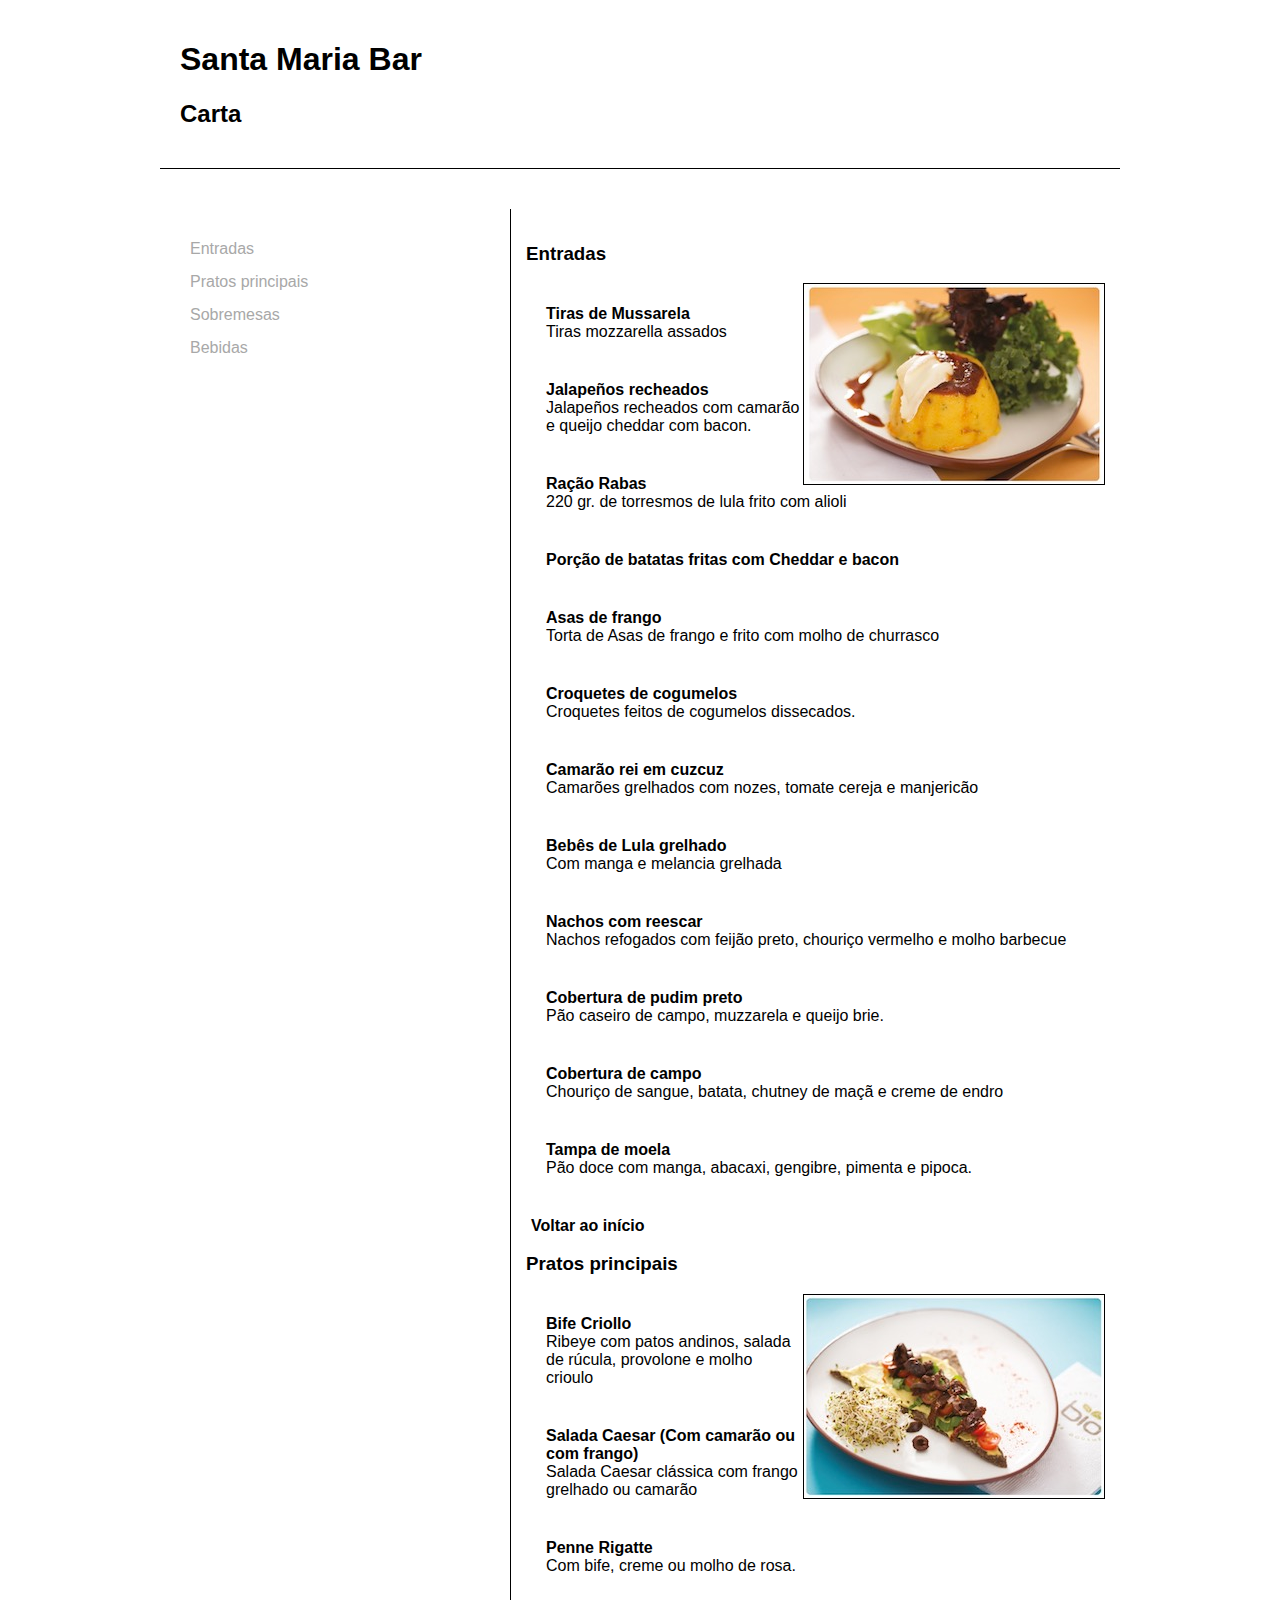
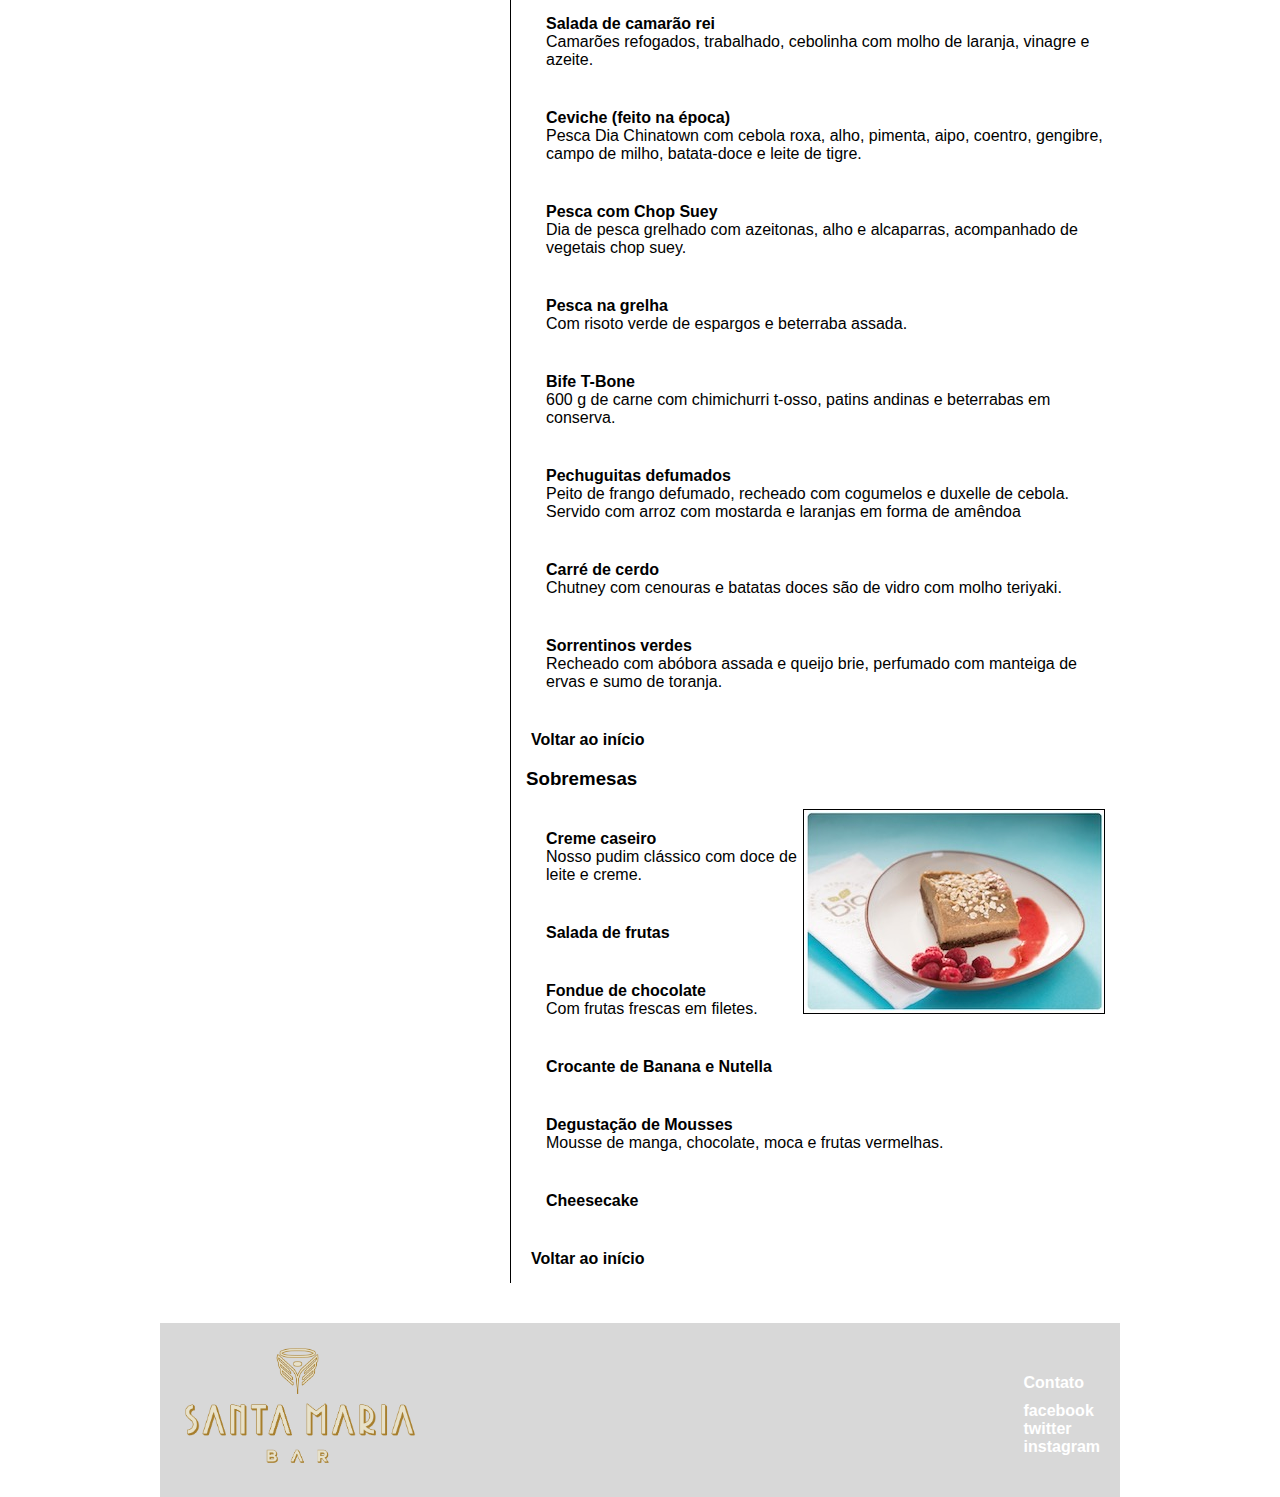
<file: index.html>
<!DOCTYPE html>
<html lang="pt-br">
    <head>
        <meta charset="utf-8">
        <meta name="viewport" content="width=device-width, initial-scale=1.0">
        <title>Santa Maria Bar</title>
        <link rel="stylesheet" href="./css/style.css">
    </head>
    <body>
        <header>
            <h1>Santa Maria Bar</h1>
            <h2>Carta</h2>            
        </header>
        <nav id="menu">
            <ul>
                <li><a href="#Entradas">Entradas</a></li>
                <li><a href="#PratosPrincipais">Pratos principais</a></li>
                <li><a href="#Sobremesas">Sobremesas</a></li>
                <li><a href="#Bebidas">Bebidas</a></li>
            </ul>
        </nav>
        <main>
            <section id="Entradas">
                <h3>Entradas</h3>
                <img src="./img/foto-entradas.jpg" alt="Foto dos jalapeños recheados">
                <ul>
                    <li>
                        <h4>Tiras de Mussarela</h4>
                        <p>Tiras mozzarella assados</p>
                    </li>
                    <li>
                        <h4>Jalapeños recheados</h4>
                        <p>Jalapeños recheados com camarão e queijo cheddar com bacon.</p>
                    </li>
                    <li>
                        <h4>Ração Rabas</h4>
                        <p>220 gr. de torresmos de lula frito com alioli</p>
                    </li>
                    <li>
                        <h4>Porção de batatas fritas com Cheddar e bacon</h4>
                    </li>
                    <li>
                        <h4>Asas de frango</h4>
                        <p>Torta de Asas de frango e frito com molho de churrasco</p>
                    </li>
                    <li>
                        <h4>Croquetes de cogumelos</h4>
                        <p>Croquetes feitos de cogumelos dissecados.</p>
                    </li>
                    <li>
                        <h4>Camarão rei em cuzcuz</h4>
                        <p>Camarões grelhados com nozes, tomate cereja e manjericão</p>
                    </li>
                    <li>
                        <h4>Bebês de Lula grelhado</h4>
                        <p>Com manga e melancia grelhada</p>
                    </li>
                    <li>
                        <h4>Nachos com reescar</h4>
                        <p>Nachos refogados com feijão preto, chouriço vermelho e molho barbecue</p>
                    </li>
                    <li>
                        <h4>Cobertura de pudim preto</h4>
                        <p>Pão caseiro de campo, muzzarela e queijo brie.</p>
                    </li>
                    <li>
                        <h4>Cobertura de campo</h4>
                        <p>Chouriço de sangue, batata, chutney de maçã e creme de endro</p>
                    </li>
                    <li>
                        <h4>Tampa de moela</h4>
                        <p>Pão doce com manga, abacaxi, gengibre, pimenta e pipoca.</p>
                    </li>
                </ul>
                <p><a href="#menu">Voltar ao início</a></p>
            </section>
            <section id="PratosPrincipais">
                <h3>Pratos principais</h3>
                <img src="./img/foto-ppal.jpg" alt="Foto do prato principal">
                <ul>
                    <li>
                        <h4>Bife Criollo</h4>
                        <p>Ribeye com patos andinos, salada de rúcula, provolone e molho crioulo</p>
                    </li>
                    <li>
                        <h4>Salada Caesar (Com camarão ou com frango)</h4>
                        <p>Salada Caesar clássica com frango grelhado ou camarão</p>
                    </li>
                    <li>
                        <h4>Penne Rigatte</h4>
                        <p>Com bife, creme ou molho de rosa.</p>
                    </li>
                    <li>
                        <h4>Salada de camarão rei</h4>
                        <p>Camarões refogados, trabalhado, cebolinha com molho de laranja, vinagre e azeite.</p>
                    </li>
                    <li>
                        <h4>Ceviche (feito na época)</h4>
                        <p>Pesca Dia Chinatown com cebola roxa, alho, pimenta, aipo, coentro, gengibre, campo de milho, batata-doce e leite de tigre.</p>
                    </li>
                    <li>
                        <h4>Pesca com Chop Suey</h4>
                        <p>Dia de pesca grelhado com azeitonas, alho e alcaparras, acompanhado de vegetais chop suey.</p>
                    </li>
                    <li>
                        <h4>Pesca na grelha</h4>
                        <p>Com risoto verde de espargos e beterraba assada.</p>
                    </li>
                    <li>
                        <h4>Bife T-Bone</h4>
                        <p>600 g de carne com chimichurri t-osso, patins andinas e beterrabas em conserva.</p>
                    </li>
                    <li>
                        <h4>Pechuguitas defumados</h4>
                        <p>Peito de frango defumado, recheado com cogumelos e duxelle de cebola. Servido com arroz com mostarda e laranjas em forma de amêndoa</p>
                    </li>
                    <li>
                        <h4>Carré de cerdo</h4>
                        <p>Chutney com cenouras e batatas doces são de vidro com molho teriyaki.</p>
                    </li>
                    <li>
                        <h4>Sorrentinos verdes</h4>
                        <p>Recheado com abóbora assada e queijo brie, perfumado com manteiga de ervas e sumo de toranja.</p>
                    </li>                    
                </ul>
                <p><a href="#menu">Voltar ao início</a></p>
            </section>
            <section id="Sobremesas">
                <h3>Sobremesas</h3>
                <img src="./img/foto-postre.jpg" alt="Foto da sobremesa">
                <ul>
                    <li>
                        <h4>Creme caseiro</h4>
                        <p>Nosso pudim clássico com doce de leite e creme.</p>
                    </li>
                    <li>
                        <h4>Salada de frutas</h4>                        
                    </li>
                    <li>
                        <h4>Fondue de chocolate</h4>
                        <p>Com frutas frescas em filetes.</p>
                    </li>
                    <li>
                        <h4>Crocante de Banana e Nutella</h4>                        
                    </li>
                    <li>
                        <h4>Degustação de Mousses</h4>
                        <p>Mousse de manga, chocolate, moca e frutas vermelhas.</p>
                    </li>
                    <li>
                        <h4>Cheesecake</h4>
                    </li>                    
                </ul>
                <p><a href="#menu">Voltar ao início</a></p>
            </section>
            <section id="Bebidas">

            </section>
        </main>
        <footer>
            <img src="./img/logo-web.png" alt="Logotipo do bar">
            <section id="NavSocial">
                <ul>
                    <li id="Contato"><a href="./contato.html">Contato</a></li>
                    <li><a href="">facebook</a></li>
                    <li><a href="">twitter</a></li>
                    <li><a href="">instagram</a></li>                    
                </ul>
            </section>
        </footer>
    </body>
</html>
</file>
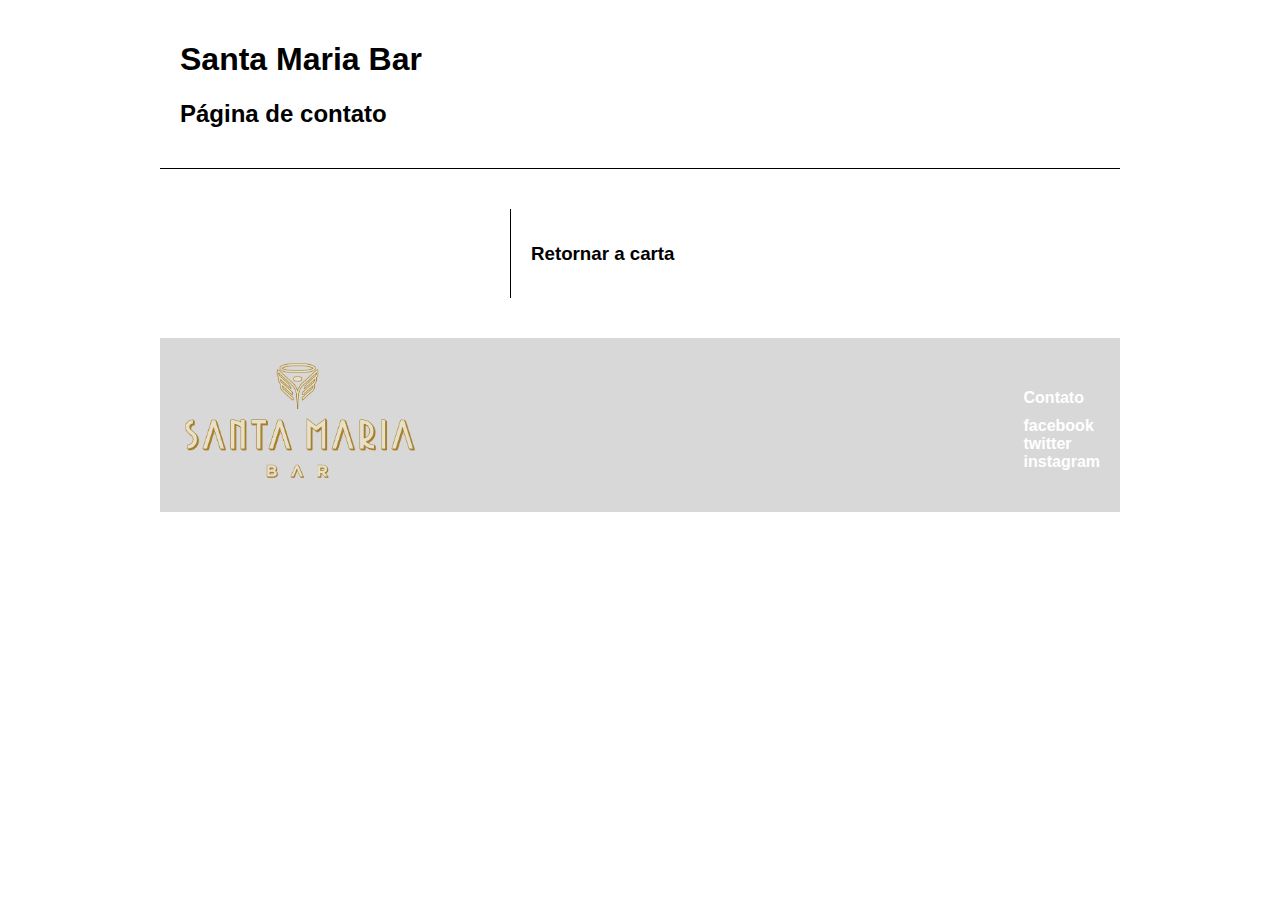
<file: contato.html>
<!DOCTYPE html>
<html lang="pt-br">
    <head>
        <meta charset="utf-8">
        <meta name="viewport" content="width=device-width, initial-scale=1.0">
        <title>Santa Maria Bar</title>
        <link rel="stylesheet" href="./css/style.css">
    </head>
    <body>
        <header>
            <h1>Santa Maria Bar</h1>
            <h2>Página de contato</h2>            
        </header>
        <main>
            <section>
                <h3><a href="./index.html">Retornar a carta</a></h3>                
            </section>
        </main>
        <footer>
            <img src="./img/logo-web.png" alt="Logotipo do bar">
            <section id="NavSocial">
                <ul>
                    <li id="Contato"><a href="./contato.html">Contato</a></li>
                    <li><a href="">facebook</a></li>
                    <li><a href="">twitter</a></li>
                    <li><a href="">instagram</a></li>                    
                </ul>
            </section>
        </footer>
    </body>
</html>
</file>
<file: css/style.css>
body {
    margin:0 auto;
    width:960px;
    font-family: Arial, Helvetica, sans-serif;
}

ul {
    list-style-type: none;
    padding:0;
}

a {
    text-decoration: none;
}

header {
    padding:20px;
    border-bottom:1px solid black;
    margin-bottom: 40px;
}

nav {
    box-sizing: border-box;
    padding: 15px;
    width: 300px;
    float: left;
}

nav li {
    margin:15px 0;
}

nav a {
    padding:5px 15px;
    color:#a8a8a8;
}

nav a:hover {
    color:black;
    background-color: #d8d8d8;
}

main {
    box-sizing: border-box;
    margin-bottom: 40px;
    padding:15px;
    width: 610px;
    float: right;
    border-left: 1px solid black;
}

main h4, main p {
    margin:0;
}

main li {
    margin: 40px 0 40px 20px;
}

main img {
    float:right;
    border: 1px solid black;
}

main a {
    padding:5px;
    color:black;
    font-weight:bold;
}

main a:hover {
    background-color: #d8d8d8;
}

footer {
    clear:both;
    padding: 20px;
    background-color:#d8d8d8;
}

footer img {
    width:240px;    
}

#NavSocial {
    display: inline-block;
    float: right;
    margin-top:15px;
}

#Contato {
    margin-bottom:10px;
}

#NavSocial a {
    color:white;
    font-weight: bold;
}

#NavSocial a:hover {
    color:black;
}
</file>
